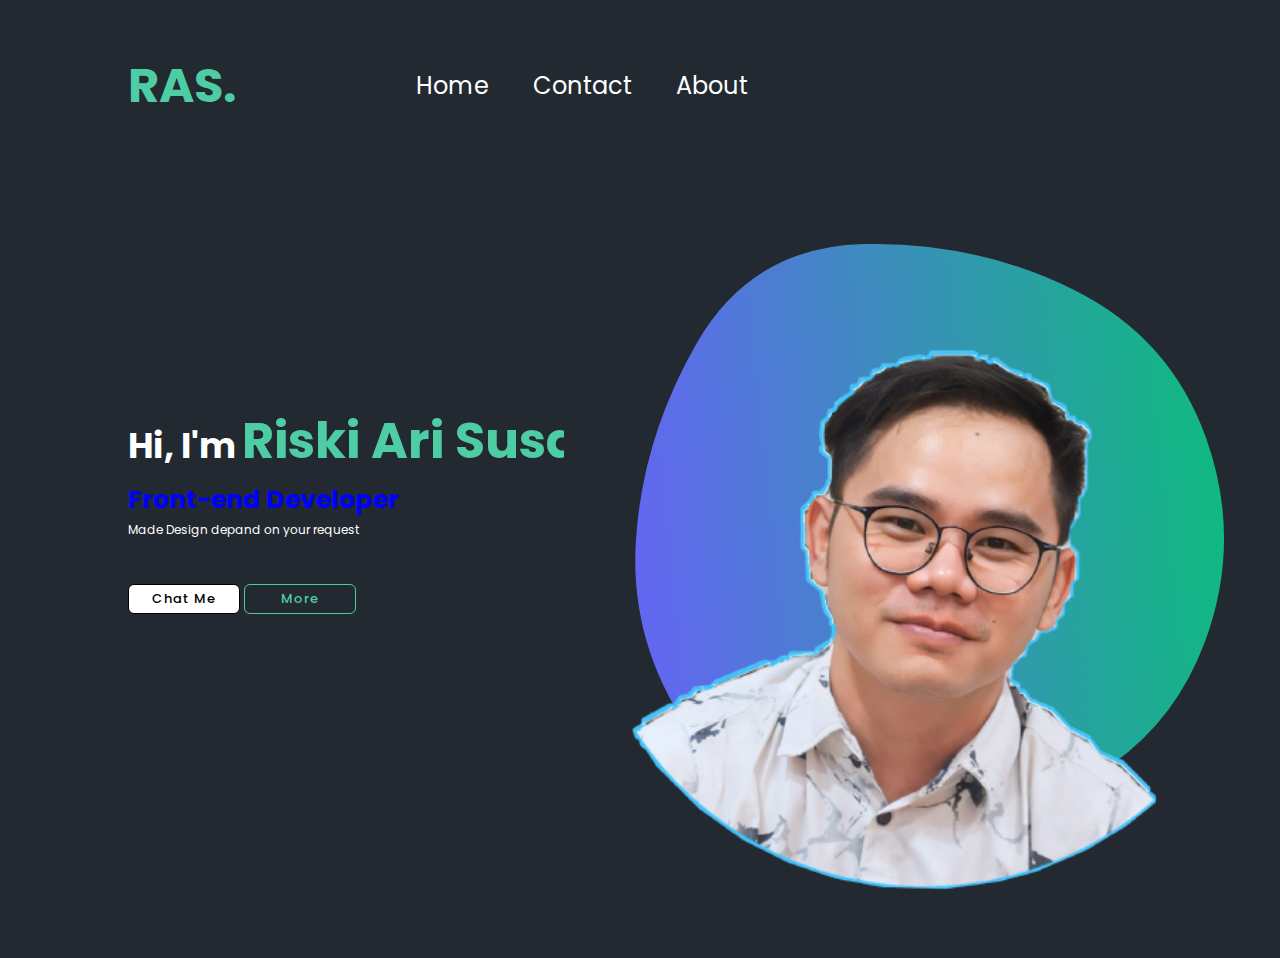
<file: Index.html>
<!DOCTYPE html>
<html lang="en">
  <head>
    <meta charset="UTF-8" />
    <meta name="viewport" content="width=device-width, initial-scale=1.0" />
    <title>Riskiarisusanto.com</title>

    <link rel="stylesheet" href="styles.css" />
  </head>
  <body>
    <header class="header">
      <nav>
        <h2 class="logo">RAS.</h2>
        <ul>
          <li><a href="#">Home</a></li>
          <li><a href="contact.html">Contact</a></li>
          <li><a href="#">About</a></li>
        </ul>
      </nav>
    </header>

    <section class="home">
      <div class="home-content">
        <h1>Hi, I'm <span class="Name">Riski Ari Susanto</span></h1>
        <h3>Front-end Developer</h3>
        <p>Made <span>Design depand on your request</span></p>
        <div class="button-box">
          <a href="#" class="chatme">Chat Me</a>
          <a href="#" class="more">More</a>
        </div>

        <div class="images">
          <img src="asset/blob.svg" class="blob" />
          <img src="asset/photo.png" class="photo" />
        </div>
      </div>
    </section>
  </body>
</html>
</file>
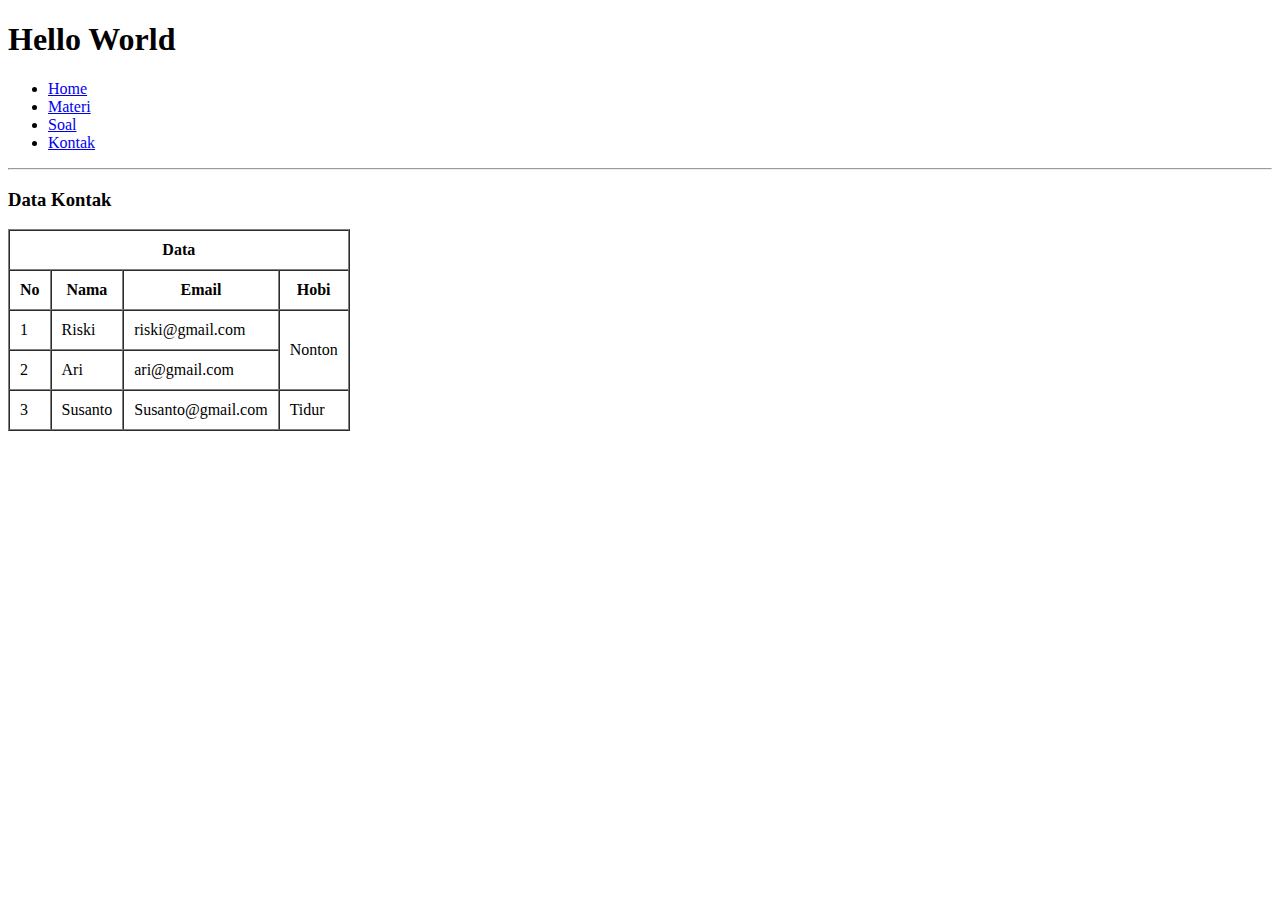
<file: contact.html>
<!DOCTYPE html>
<html>
  <head>
    <title>Kontak</title>
  </head>
  <body>
    <h1>Hello World</h1>
    <ul>
        <li><a href="#">Home</a></li>
        <li><a href="Materi.html">Materi</a></li>
        <li><a href="Soal.html">Soal</a></li>            
        <li><a href="kontak.html">Kontak</a></li>
    </ul>
<hr>
    <h3>Data Kontak</h3>
    <table border="1" cellspacing="0" cellpadding="10">

    <tr>
        <th colspan="4"> Data</th>
    </tr>   
    <tr>
        <th>No</th>
        <th>Nama</th>
        <th>Email</th>
        <th>Hobi</th>
    </tr>
    <tr>
        <td>1</th>
        <td>Riski</th>
        <td>riski@gmail.com</td>
        <td rowspan="2">Nonton</td>
    </tr> 
    <tr>
        <td>2</th>
        <td>Ari</th>
        <td>ari@gmail.com</td>
    </tr> 
    <tr>
        <td>3</th>
        <td>Susanto</th>
        <td>Susanto@gmail.com</td>
        <td>Tidur</td>
    </tr> 
    </table>
    
  </body>
</html>
</file>
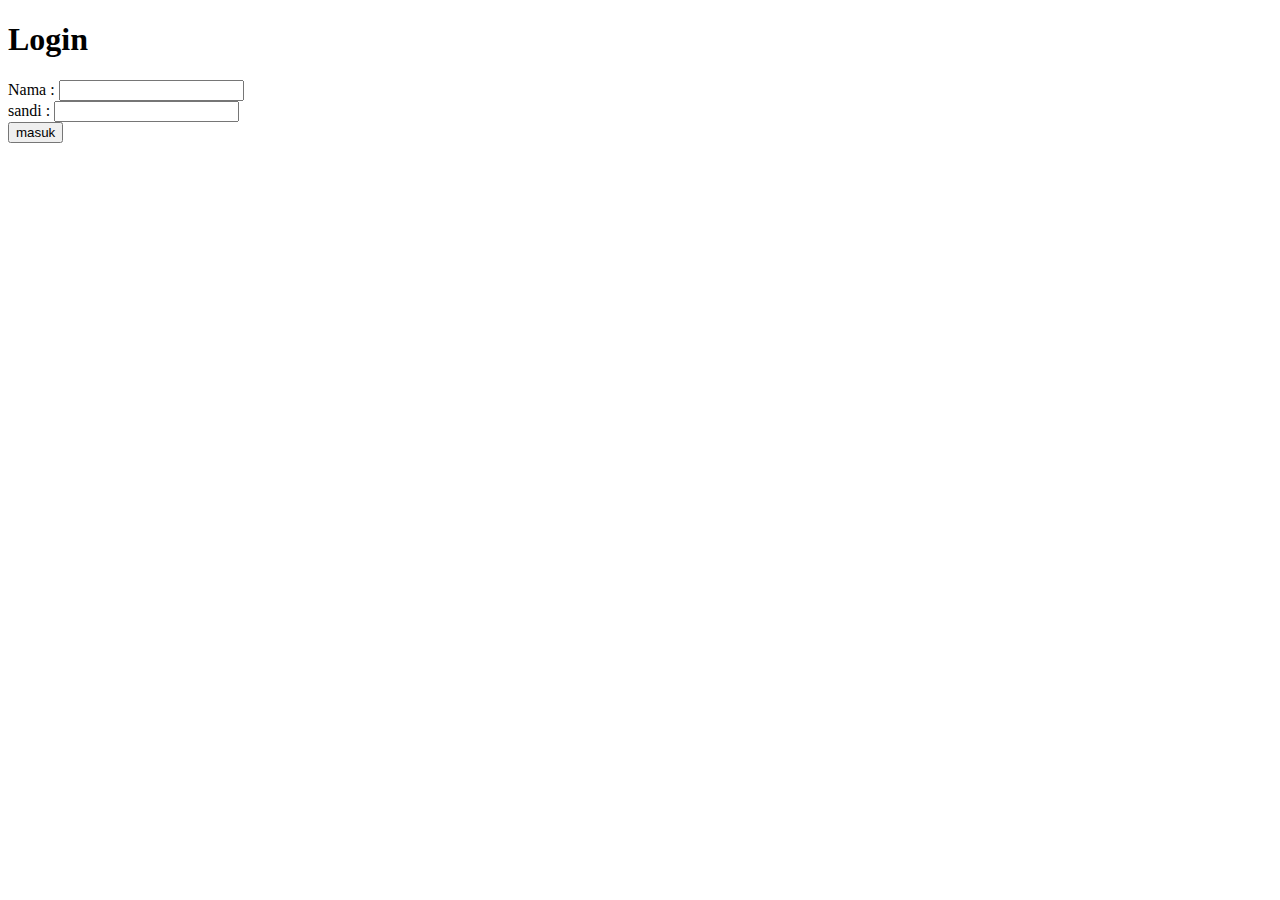
<file: form.html>
<!DOCTYPE html>
<html>
  <head>
    <title>Login</title>
  </head>
  <body>
    <h1>Login</h1>
    <form action="contact.html">
      <label>Nama :</label>
      <input type="text" /><br />
      <label>sandi :</label>
      <input type="password" /><br />
      <button>masuk</button>
    </form>
  </body>
</html>
</file>
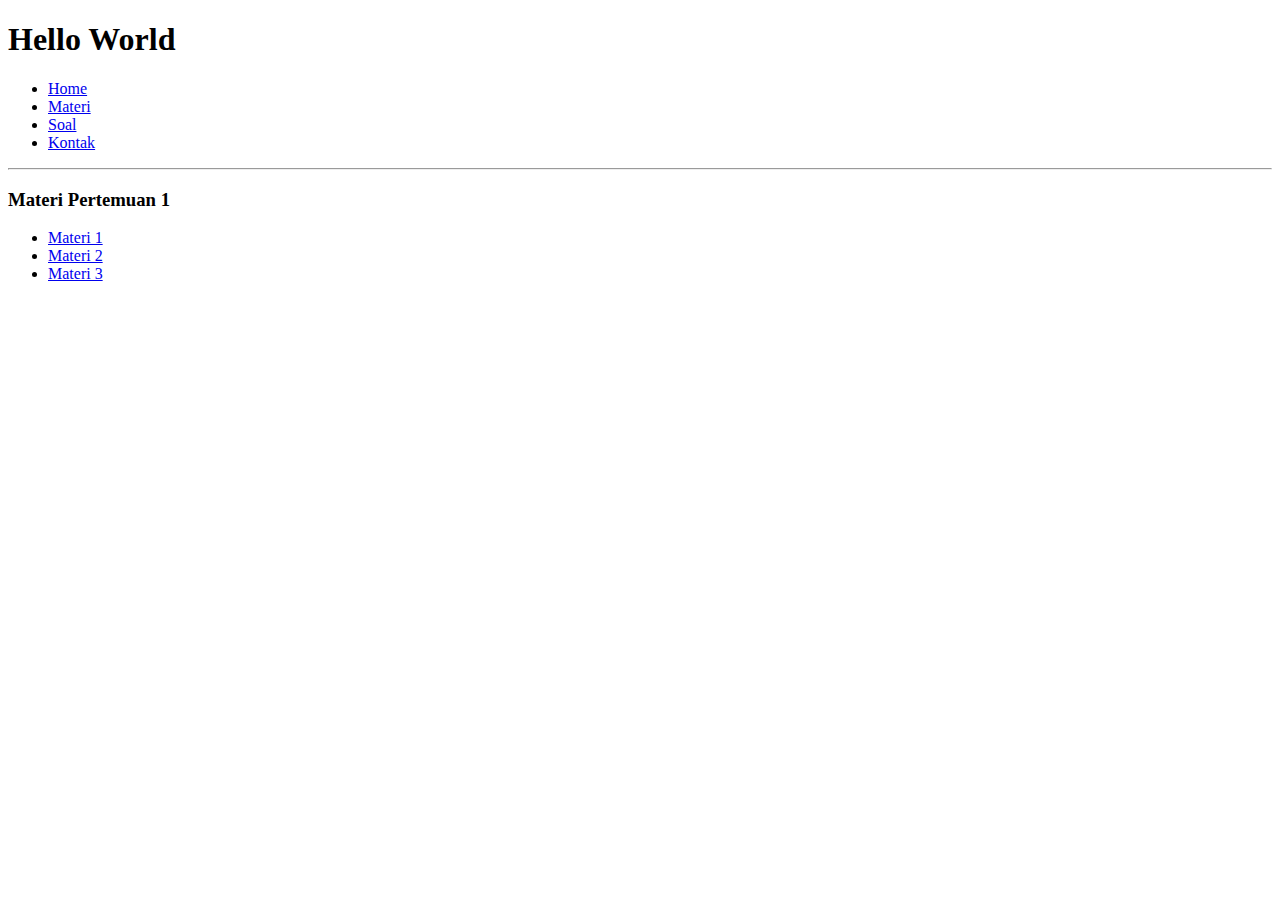
<file: Materi.html>
<!DOCTYPE html>
<html>
  <head>
    <title>Materi</title>
  </head>
  <body>
    <h1>Hello World</h1>
    <ul>
      <li><a href="Index.html">Home</a></li>
      <li><a href="Materi.html">Materi</a></li>
      <li><a href="Soal.html">Soal</a></li>
      <li><a href="kontak.html">Kontak</a></li>
    </ul>
    <hr />
    <h3>Materi Pertemuan 1</h3>
    <ul>
      <li><a href="#">Materi 1</a></li>
      <li><a href="#">Materi 2</a></li>
      <li><a href="#">Materi 3</a></li>
    </ul>
  </body>
</html>
</file>
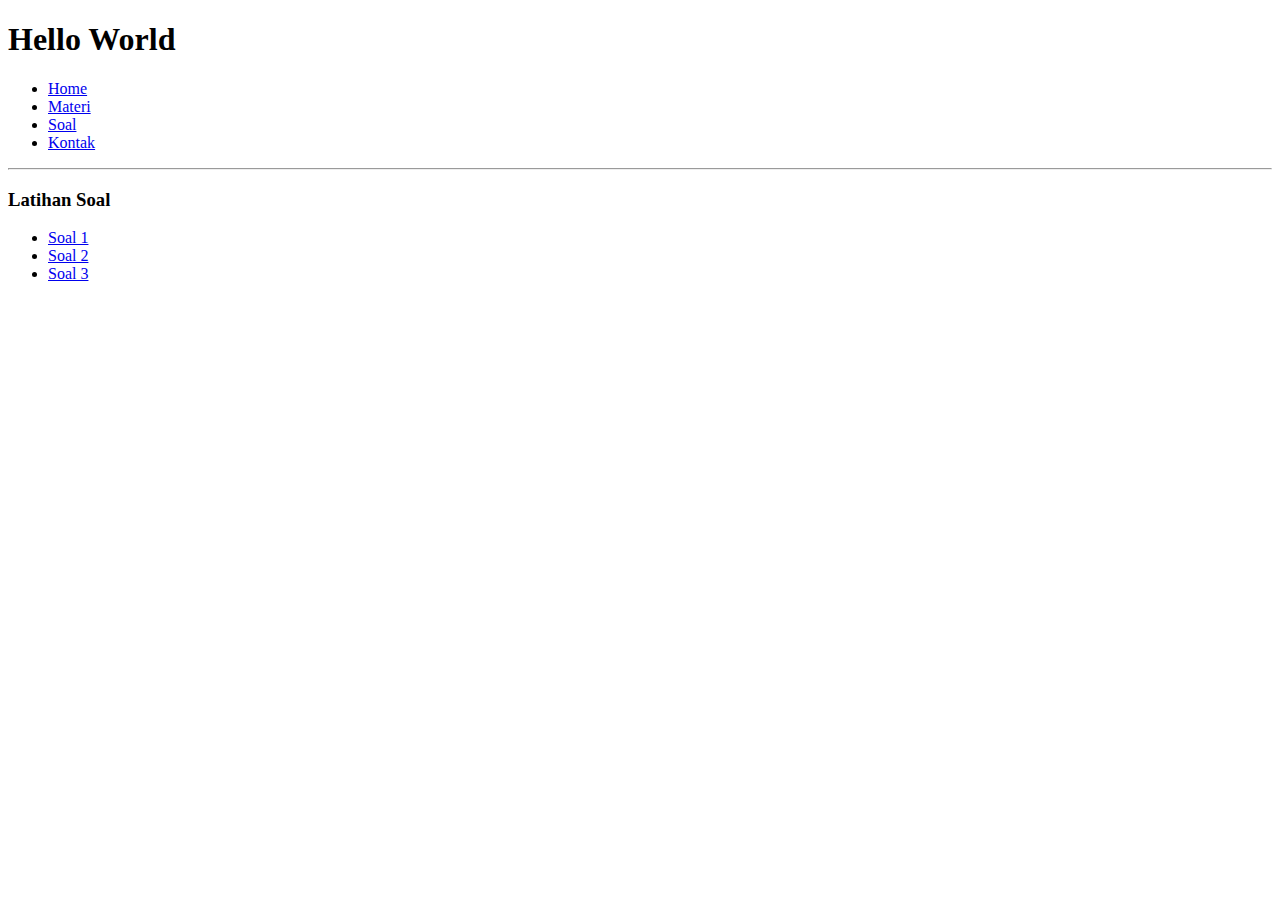
<file: Soal.html>
<!DOCTYPE html>
<html>
  <head>
    <title>Latihan Soal</title>
  </head>
  <body>
    <h1>Hello World</h1>
    <ul>
      <li><a href="Index.html">Home</a></li>
      <li><a href="Materi.html">Materi</a></li>
      <li><a href="Soal.html">Soal</a></li>
      <li><a href="kontak.html">Kontak</a></li>
    </ul>
    <hr />
    <h3>Latihan Soal</h3>
    <ul>
      <li><a href="#">Soal 1</a></li>
      <li><a href="#">Soal 2</a></li>
      <li><a href="#">Soal 3</a></li>
    </ul>
  </body>
</html>
</file>
<file: styles.css>
@import url("https://fonts.googleapis.com/css2?family=Inter:wght@300;500;700&family=Poppins:wght@100;300;400;700&family=Ubuntu:wght@400;500;700&display=swap");

* {
  padding: 0;
  margin: 0;
  box-sizing: border-box;
  font-family: "Poppins", sans-serif;
  text-decoration: none;
  background-color: #232931;
  color: white;
}

.header {
  height: 58px;
  width: 100%;
}

nav {
  display: flex;
  align-items: center;
  justify-content: space-between;
  padding-top: 48px;
  padding-left: 10%;
  padding-right: 40%;
}

.logo {
  color: #4ecca3;
  font-size: 48px;
  font-weight: 700;
}

nav ul li {
  list-style-type: none;
  display: inline-block;
  padding: 20px;
  font-size: 24px;
}

nav ul li :hover {
  color: blue;
}

.home {
  height: 100vh;
  display: flex;
  align-items: center;
  padding: 10%;
}

.images {
  width: 40%;
  height: 80%;
  position: absolute;
  bottom: 0;
  right: 100px;
}

.images img {
  height: 100%;
  position: absolute;
  left: 50%;
  bottom: 0;
  transform: translateX(-50%);
  transition: bottom 1s, left 1s;
}
.images .photo {
  mix-blend-mode: ;
  background-color: transparent;
}

.home-content h1 {
  font-size: 35px;
}

.Name {
  color: #4ecca3;
  font-size: 50px;
}

.home-content h3 {
  font-size: 25px;
  color: blue;
  margin: 2px 0;
}

p {
  font-size: 12px;
  margin: 2px 0 45px;
}

.home .home-content .button-box {
  width: 230px;
  height: 30px;
}

.chatme {
  background-color: white;
  color: black;
  display: inline-flex;
  width: 112px;
  height: 100%;
  border: 1px solid;
  border-radius: 6px;
  text-decoration: none;
  letter-spacing: 1px;
  font-weight: 500;
  font-size: 13px;
  align-items: center;
  justify-content: center;
}

.more {
  display: inline-flex;
  width: 112px;
  height: 100%;
  background-color: transparent;
  color: #4ecca3;
  border: 1px solid #4ecca3;
  border-radius: 6px;
  text-decoration: none;
  letter-spacing: 1px;
  font-weight: 500;
  font-size: 13px;
  align-items: center;
  justify-content: center;
}
.button-box :hover {
  background-color: #4ecca3;
  transition: 0.3s;
  color: black;
}
</file>
